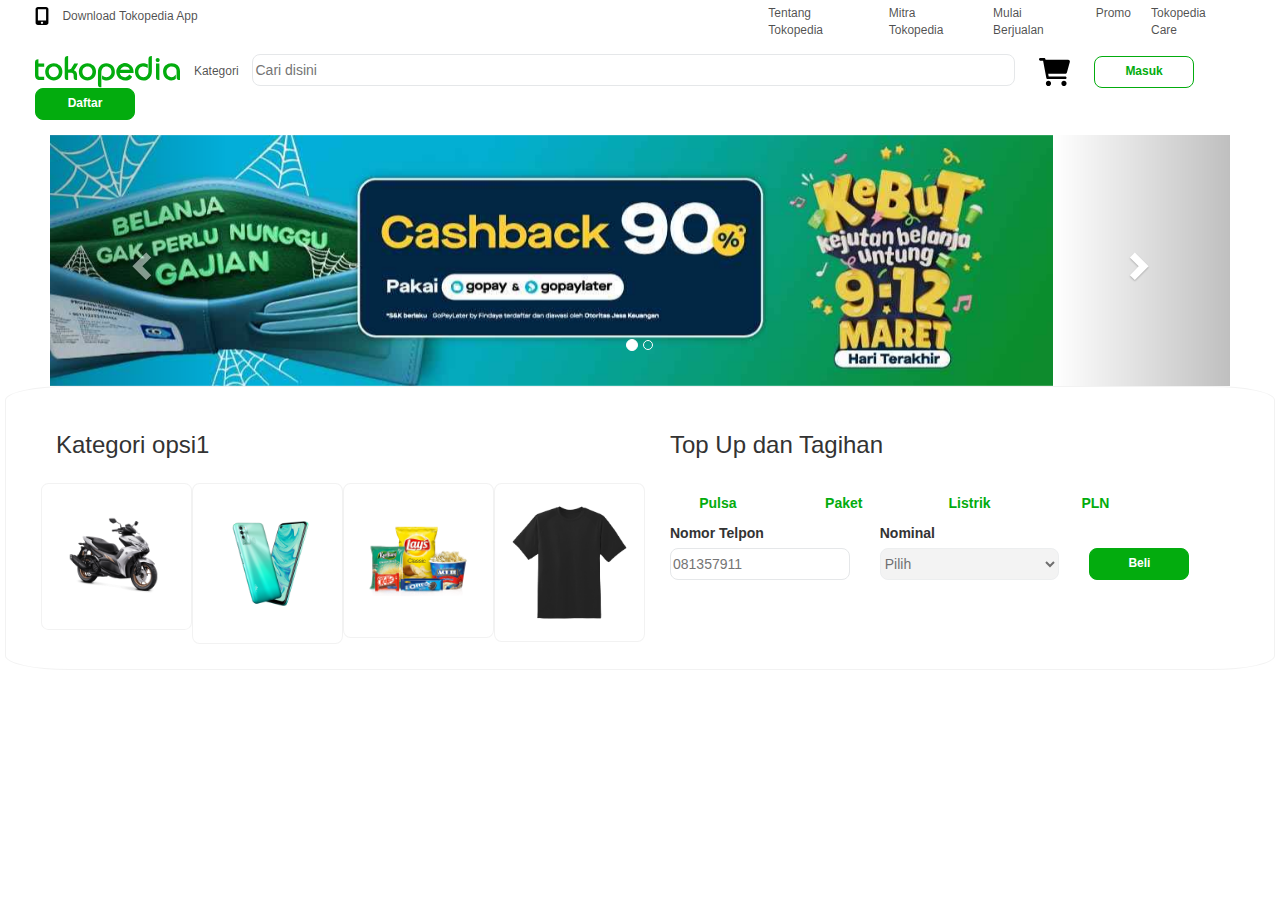
<file: 1402020087_Akmilino Adha_HTML_CSS/view/index.html>
<!DOCTYPE html>
<html>
    <head>
        <!-- external css-->
        <link rel="stylesheet" href="../css/styles.css" />
        <!-- grid -->
        <link rel="stylesheet" href="https://maxcdn.bootstrapcdn.com/bootstrap/3.4.1/css/bootstrap.min.css"> 
        <!-- icon -->
        <link rel="stylesheet" href="https://use.fontawesome.com/releases/v5.6.3/css/all.css" integrity="sha384-UHRtZLI+pbxtHCWp1t77Bi1L4ZtiqrqD80Kn4Z8NTSRyMA2Fd33n5dQ8lWUE00s/" crossorigin="anonymous">
        
        <!-- Scrip Carausel -->
        <script src="https://ajax.googleapis.com/ajax/libs/jquery/3.5.1/jquery.min.js"></script>
        <script src="https://maxcdn.bootstrapcdn.com/bootstrap/3.4.1/js/bootstrap.min.js"></script>
    </head>
        
    </head>
    <body>
        <div class="container-fluid">
            <div class="row mini-header">
                <div class="col-sm-2"">
                    <img class="mini-icon" src="../icon/mobile-screen-button-solid.svg">
                    <a class="mini-header" href="https://www.tokopedia.com/mobile-apps/">Download Tokopedia App</a>
                </div>
                <div class="col-sm-5">
                </div>
                <div class="col-sm-5 position-right">
                    <a class="mini-header" href="">Tentang Tokopedia</a>
                    <a class="mini-header" href="">Mitra Tokopedia</a>
                    <a class="mini-header" href="">Mulai Berjualan</a>
                    <a class="mini-header" href="">Promo</a>
                    <a class="mini-header" href="">Tokopedia Care</a>
                </div>
            </div>
            <div class="row medium-header">
                <img class="logo" src="../img/logo-tokped.svg">
                <a class="medium-header" href="">Kategori</a>
                <input type="text" class="search" placeholder="Cari disini">
                <img class="medium-icon" src="../icon/cart-shopping-solid.svg">
                <button class="medium-header">Masuk</button>
                <button class="medium-header-fill">Daftar</button>
            </div>
        </div>
        <div id="myCarousel" class="carousel slide" data-ride="carousel" style="margin: 0px 30px 0px 30px;">
            <!-- Indicators -->
            <ol class="carousel-indicators">
              <li data-target="#myCarousel" data-slide-to="0" class="active"></li>
              <li data-target="#myCarousel" data-slide-to="1"></li>
            </ol>
            <!-- Wrapper for slides -->
            <div class="carousel-inner">
        
              <div class="item active">
                <img src="../img/c1.jpg" alt="Los Angeles" style="width:85%;">
              </div>
              <div class="item">
                <img src="../img/c2.jpg" alt="Chicago" style="width:85%;">
              </div>
            </div>
            <!-- Left and right controls -->
            <a class="left carousel-control" href="#myCarousel" data-slide="prev">
              <span class="glyphicon glyphicon-chevron-left"></span>
              <span class="sr-only">Previous</span>
            </a>
            <a class="right carousel-control" href="#myCarousel" data-slide="next">
              <span class="glyphicon glyphicon-chevron-right"></span>
              <span class="sr-only">Next</span>
            </a>
        </div>
          

        <div class="row content">
            <div class="col-sm-6"" style="margin: 5px;">
                <h3 style="padding-bottom: 15px;">Kategori opsi1</h3>
                <div class="row">
                    <div class="col-sm-3 content">
                        <img src="../img/motor.png" width="100%">
                    </div>
                    <div class="col-sm-3 content">
                        <img src="../img/gadget.png" width="100%">
                    </div>
                    <div class="col-sm-3 content">
                        <img src="../img/snacks.png" width="100%">
                    </div>
                    <div class="col-sm-3 content">
                        <img src="../img/kaos.png" width="100%">
                    </div>
                </div>
            </div>
            <div class="col-sm-5"" style="margin: 5px;">
                <h3 style="padding-bottom: 15px;">Top Up dan Tagihan</h3>
                <div class="row" style="text-align: center;">
                    <div class="col-sm-3 content-nav" id="pool">
                        Pulsa
                    </div>
                    <div class="col-sm-3 content-nav" id="paketkuota">
                        Paket
                    </div>
                    <div class="col-sm-3 content-nav">
                        Listrik
                    </div>
                    <div class="col-sm-3 content-nav">
                        PLN
                    </div>
                </div>
                <div class="row" style="flex: 1 1 auto;">
                    <div class="col-sm-5">
                        <label for="">
                            Nomor Telpon
                        </label>
                        <input type="text" class="pulsa" placeholder="081357911" id="nomer">
                    </div>
                    <div class="col-sm-5">
                        <label for="">
                            Nominal
                        </label>
                        <!--input type="text" class="pulsa" disabled-->
                        
                        <select id="Harga1" class="pulsa" disabled>
                            <option value="0">Pilih</option>
                            <option value="1">Rp. 1.000</option>
                            <option value="2">Rp. 3.000</option>
                            <option value="3">Rp. 5.000</option>
                            <option value="4">Rp. 10.000</option>
                            <option value="5">Rp. 20.000</option>
                            <option value="6">Rp. 25.000</option>
                            <option value="7">Rp. 50.000</option>
                            <option value="8">Rp. 100.000</option>
                          </select>
                          <select class="pulsa" id="kuotainternet" disabled hidden>
                            <option value="0">Pilih Paket Data</option>
                            <option value="1">Internet 10 GB - Rp. 30.500</option>
                            <option value="2">Internet 15 GB - Rp. 43.000</option>
                            <option value="3">Internet Combo Unlimited (Kuota Malam) - Rp. 20.000</option>
                            <option value="4">Internet Combo Unlimited - Rp. 70.000</option>
                        </select>
                    </div>
                    <div class="col-sm-2" style="margin-top: 25px;">
                        <button class="medium-header-fill-green" disabled id="buttonGreen">Beli</button>
                        <button class="medium-header-fill-black" hidden id="buttonBlack">Beli</button>
                    </div>
                </div>
            </div>
        </div>
        <script>
            $(document).ready(function(){
                $("#nomer").change(function(){
                    if ($("#nomer").val() > 0) {
                        $("#Harga1").prop("disabled", false);
                        $("#kuotainternet").prop("disabled", false);
                        alert("Nomor Telepon Anda adalah " + $("#nomer").val())
                        
                    }
                    else {
                        $("#Harga1").prop("disabled", true);
                        $("#kuotainternet").prop("disabled", true);
                        document.getElementById("#Harga1").value = "Pilih";
                        document.getElementById("#kuotainternet").value = "Pilih Paket Data";
                    }
                    console.log($("#nomer").val())
                });

                $("#Harga1").change(function(){
                    $("#buttonGreen").hide();
                    $("#buttonBlack").show();
                    $("#Harga1").show();
                    
                    $("#kuotainternet").hide();
                });

                $("#nomer").keypress(function(value) {
                 if (value.which != 8 && value.which != 0 && (value.which < 48 || value.which > 57)) {
                return false;
                }
                });

                $("#buttonBlack").click(function() {
                const opsi1 = $("#Harga1").children("option:selected").text();
                if (opsi1 === "Pilih") {
                    
                } else {
                    var ikura = opsi1.substring(4);
                    var dolarindo = "";
                    dolarindo = ikura === "1.000" ? "Rp. 4.000" : dolarindo;
                    dolarindo = ikura === "3.000" ? "Rp. 6.000" : dolarindo;
                    dolarindo = ikura === "5.000" ? "Rp. 8.000" : dolarindo;
                    dolarindo = ikura === "10.000" ? "Rp. 12.000" : dolarindo;
                    dolarindo = ikura === "20.000" ? "Rp. 22.000" : dolarindo;
                    dolarindo = ikura === "25.000" ? "Rp. 27.000" : dolarindo;
                    dolarindo = ikura === "50.000" ? "Rp. 52.000" : dolarindo;
                    dolarindo = ikura === "100.000" ? "Rp. 102.000" : dolarindo;
                    let deal = confirm("Pembelian pulsa sebesar " + opsi1 + " ke nomor " + $("#nomer").val());
                    if (deal) {
                        alert("Total harga pulsa " + dolarindo + " ke nomor " + $("#nomer").val() + " sedang di proses. Terima kasih ");
                    } else {

                    }
                }
            });

                $("#buttonBlack").click(function() {
                    const opsi2 = $("#kuotainternet").children("option:selected").text();
                    if (opsi2 === "Pilih Paket Data") {
                    
                    } else {
                        let ikura = opsi2.substring(opsi2.length - 10);
                        let deal2 = confirm("Pembelian paket data " + opsi2 + " ke nomor " + $("#nomer").val());
                        if (deal2) {
                            alert("Total harga paket data " + ikura + " ke nomor " + $("#nomer").val() + " sedang di proses. Terima kasih ");
                        } else {

                        }
                    }
                });
            
                        $("#paketkuota").click(function() {
                            $("#Harga1").hide();
                            $("#Harga1").prop("disabled", true);
                            $("#kuotainternet").prop("hidden", false);
                            $("#kuotainternet").show();
                            });
                        $("#pool").click(function() {
                            $("#Harga1").show();
                        $("#kuotainternet").hide();
                            });
                               
                        $("#kuotainternet").change(function() {
                        const opsi1 = $("#kuotainternet").children("option:selected").text();
                        if (opsi1 != "Pilih") {
                            $("#buttonGreen").hide();
                            $("#buttonBlack").prop("hidden", false);
                            $("#buttonBlack").prop("disabled", false);
                            $("#buttonBlack").show();
                        }else{
                            $("#buttonGreen").show();  
                            $("#buttonBlack").prop("hidden", true);
                            $("#buttonBlack").prop("disabled", true);
                            $("#buttonBlack").hide();
                        }
                    });
                    });
                    </script>
                    
    </body>
</html>
</file>
<file: 1402020087_Akmilino Adha_HTML_CSS/css/styles.css>
.mini-icon{
  height: 18px;
}

.medium-icon{
  padding-left: 20px;
  padding-right: 20px;
  height: 28px;
}

.mini-header{
}

.line{
  width: 1.2px;
  min-width: 1.2px;
  height: 24px;
  background: #e0e0e0;
}

.position-right{
  justify-content: flex-end;
  display: flex;
}

body{
  padding: 5px 20px 20px 20px;
  font-family: "open sans", tahoma, sans-serif;
}

a.mini-header {
  font-size: 12px;
  color: rgba(0,0,0,.7);
  padding-left: 10px;
  padding-right: 10px;
}

a:hover.mini-header{
  color: green;
  text-decoration: none;
  align-content: center;
}

.medium-header{
  padding: 15px;
}

a.medium-header{
  font-size: 12px;
  color: rgba(0,0,0,.7);
  padding-left: 10px;
  padding-right: 10px;
}

.search{
  width: 63%;
  height: 32px;
  border-radius: 8px;
  border: solid 1px var(--N75,#E5E7E9);
}

button.medium-header{
  width: 100px;
  height: 32px;
  padding: 0px 16px;
  font-weight: 800;
  border-radius: 8px;
  font-size: 12px;
  background: white;
  color: rgb(3,172,14);
  cursor: pointer;
  border: 1px solid rgb(3,172,14);
}

button.medium-header-fill{
  width: 100px;
  height: 32px;
  padding: 0px 16px;
  font-weight: 800;
  border-radius: 8px;
  font-size: 12px;
  background: rgb(3,172,14);
  color: white;
  cursor: pointer;
  border: 1px solid rgb(3,172,14);
}

button.medium-header-fill-green{
  width: 100px;
  height: 32px;
  padding: 0px 16px;
  font-weight: 800;
  border-radius: 8px;
  font-size: 12px;
  background: rgb(3,172,14);
  color: white;
  cursor: pointer;
  border: 1px solid rgb(3,172,14);
}

button.medium-header-fill-black{
  width: 100px;
  height: 32px;
  padding: 0px 16px;
  font-weight: 800;
  border-radius: 8px;
  font-size: 12px;
  background: #070808;
  color: white;
  cursor: pointer;
  border: 1px solid #070808;
}
a:hover.medium-header{
  color: green;
  text-decoration: none;
  align-content: center;
}

.content{
  padding: 20px 30px 20px 30px;
}

div.content{
  border: 1px;
  opacity: 2;
  border-style: ridge;
  border-radius: 5%;
  border-color: #8080801a;
}

div.content-nav{
  box-sizing: border-box;
  line-height: 20px;
  font-weight: 800;
  color: var(--G500,#03AC0E);
  text-transform: capitalize;
  font-size: 14px;
  cursor: pointer;
  transition: color 300ms cubic-bezier(0.63, 0.01, 0.29, 1) 0s;
  display: inline-flex;
  flex: 1 1 auto;
  text-align: center;
  -moz-box-pack: center;
  justify-content: center;
  -moz-box-align: center;
  align-items: center;
  height: 40px;
  padding: 0px 24px;
}

.pulsa{
  width: 100%;
  height: 32px;
  border-radius: 8px;
  border: solid 1px var(--N75,#E5E7E9);
}
</file>
